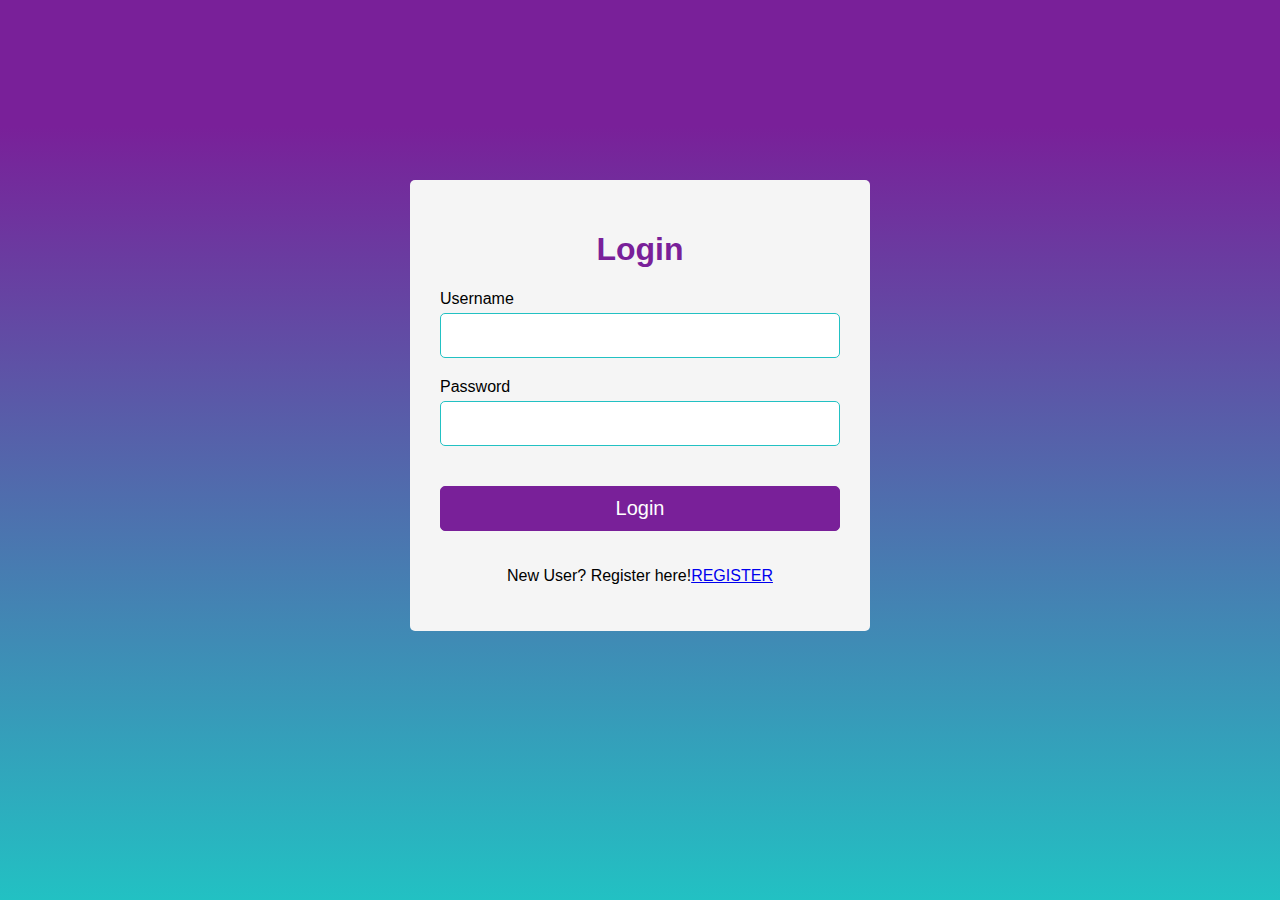
<file: index.html>
<!DOCTYPE html>
<html lang="en">
<head>
    <meta charset="UTF-8">
    <meta http-equiv="X-UA-Compatible" content="IE=edge">
    <meta name="viewport" content="width=device-width, initial-scale=1.0">
    <link rel="stylesheet" href="login.css">
    <script src="Loginscript.js" defer></script>
    <title>Register</title>
</head>
<body>
    <div class="container">
        <form action="todo.html" id="form">
            <h1>Login</h1>
            <div class="input-group">
                <label for="username">Username</label>
                <input type="text" id="username" name="username">
                <div class="error"></div>
            </div>
            <div class="input-group">
                <label for="password">Password</label>
                <input type="password" id="password" name="password">
                <div class="error"></div>
            </div>
            <button type="submit" onclick="todologin()">Login</button>
            <center><p>New User? Register here!<a href="Register.html">REGISTER</a></p></center>
        </form>
    </div>
</body>
</html>
</file>
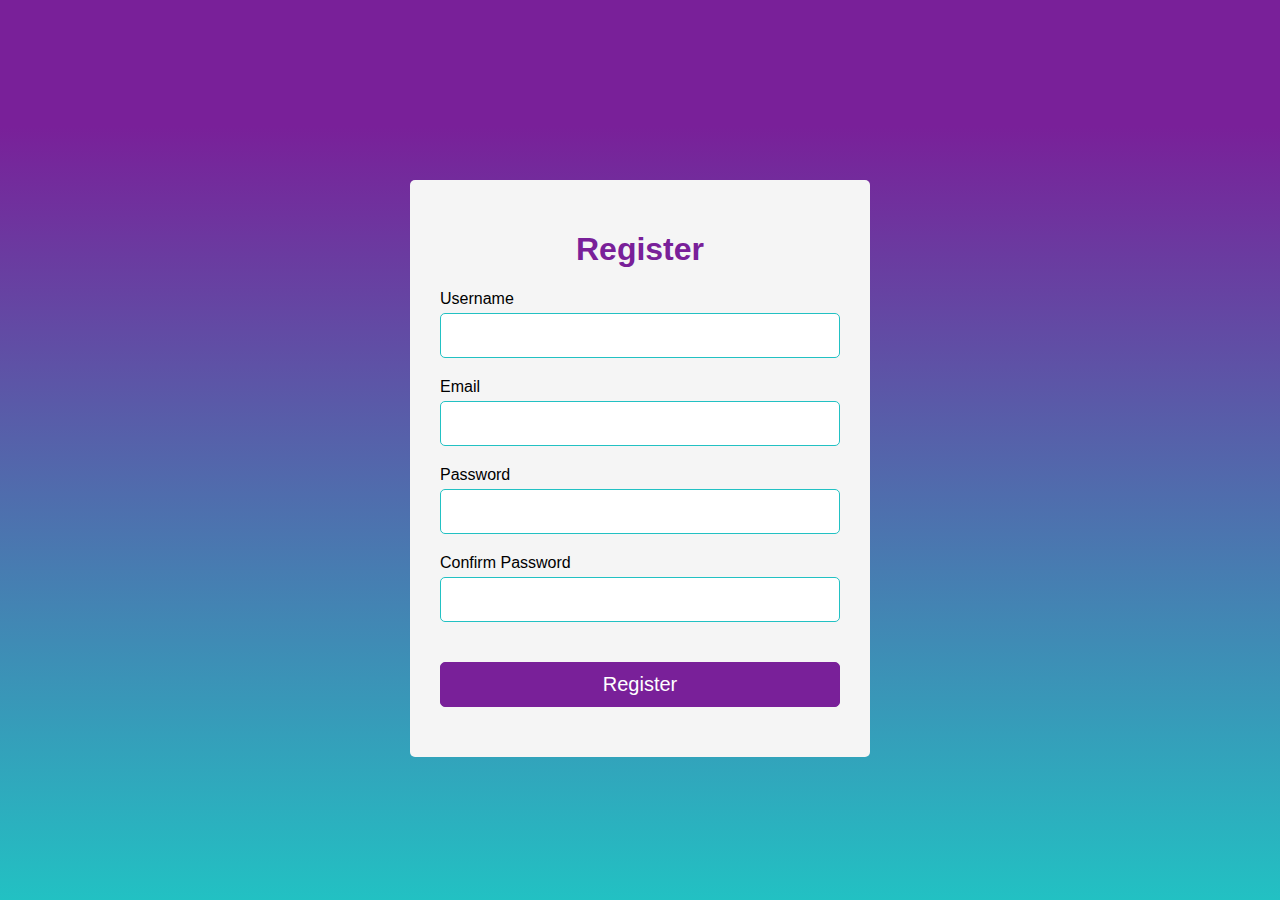
<file: Register.html>
<!DOCTYPE html>
<html lang="en">
<head>
    <meta charset="UTF-8">
    <meta http-equiv="X-UA-Compatible" content="IE=edge">
    <meta name="viewport" content="width=device-width, initial-scale=1.0">
    <link rel="stylesheet" href="style.css">
    <script src="script.js" defer></script>
    <title>Register</title>
</head>
<body>
    <div class="container">
        <form action="" id="form">
            <h1>Register</h1>
            <div class="input-group">
                <label for="username">Username</label>
                <input type="text" id="username" name="username">
                <div class="error"></div>
            </div>
            <div class="input-group">
                <label for="email">Email</label>
                <input type="text" id="email" name="email" >
                <div class="error"></div>
            </div>
            <div class="input-group">
                <label for="password">Password</label>
                <input type="password" id="password" name="password">
                <div class="error"></div>
            </div>
            <div class="input-group">
                <label for="cpassword">Confirm Password</label>
                <input type="password" id="cpassword" name="cpassword">
                <div class="error"></div>
            </div>
            <button type="submit">Register</button>
        </form>
    </div>
</body>
</html>
</file>
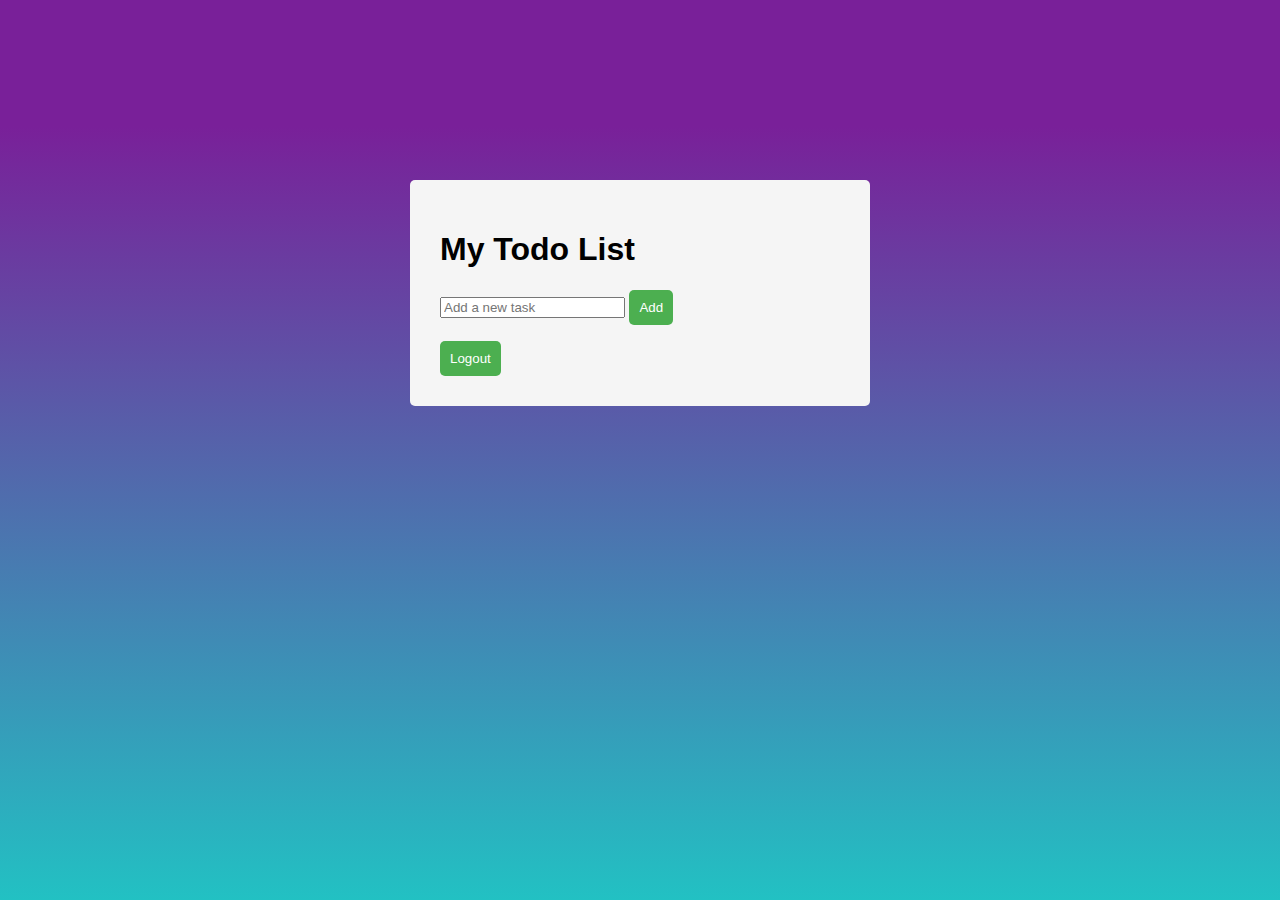
<file: todo.html>
<!DOCTYPE html>
<html lang="en">

<head>
    <meta charset="UTF-8">
    <meta http-equiv="X-UA-Compatible" content="IE=edge">
    <meta name="viewport" content="width=device-width, initial-scale=1.0">

    <script src="todoscript.js" defer></script>
    <title>Todo List</title>
    <style>
        body {
            background: rgb(34, 193, 195);
            background: linear-gradient(0deg, rgba(34, 193, 195, 1) 0%, rgba(121, 32, 153, 1) 86%);
            background-attachment: fixed;
            margin: 0;
            font-family: 'Poppins', sans-serif;
        }

        .container {
            width: 400px;
            margin: 20vh auto 0 auto;
            background-color: whitesmoke;
            border-radius: 5px;
            padding: 30px;
        }

        button {
    padding: 10px;
    background-color: #4caf50;
    color: #fff;
    border: none;
    border-radius: 5px;
    cursor: pointer;
}
    </style>
</head>

<body>

    <div class="container">
        <form id="todo-form">
            <h1>My Todo List</h1>
            <input type="text" id="taskInput" placeholder="Add a new task">
            <button type="button" onclick="addTask()">Add</button>
            
        </form>
        <ul id="taskList"></ul>
        <button id="todo" type="submit" onclick="logintodo()">Logout</button>
    </div>
    
</body>

</html>
</file>
<file: login.css>
body{
    background: rgb(34,193,195);
    background: linear-gradient(0deg, rgba(34,193,195,1) 0%, rgba(121,32,153,1) 86%);
    background-attachment: fixed;
    margin:0;
    font-family: 'Poppins', sans-serif; 
  }
  
  #form{
    width:400px;
    margin:20vh auto 0 auto;
    background-color: whitesmoke;
    border-radius: 5px;
    padding:30px;
  }
  
  h1{
    text-align: center;
    color:#792099;
  }
  
  #form button{
    background-color: #792099;
    color:white;
    border: 1px solid #792099;
    border-radius: 5px;
    padding:10px;
    margin:20px 0px;
    cursor:pointer;
    font-size:20px;
    width:100%;
  }
  
  .input-group{
    display:flex;
    flex-direction: column;
    margin-bottom: 15px;
  }
  
  .input-group input{
    border-radius: 5px;
    font-size:20px;
    margin-top:5px;
    padding:10px;
    border:1px solid rgb(34,193,195) ;
  }
  
  .input-group input:focus{
    outline:0;
  }
  
  .input-group .error{
    color:rgb(242, 18, 18);
    font-size:16px;
    margin-top: 5px;
  }
  
  .input-group.success input{
    border-color: #0cc477;
  }
  
  .input-group.error input{
    border-color:rgb(206, 67, 67);
  }
</file>
<file: style.css>
body{
  background: rgb(34,193,195);
  background: linear-gradient(0deg, rgba(34,193,195,1) 0%, rgba(121,32,153,1) 86%);
  background-attachment: fixed;
  margin:0;
  font-family: 'Poppins', sans-serif; 
}

#form{
  width:400px;
  margin:20vh auto 0 auto;
  background-color: whitesmoke;
  border-radius: 5px;
  padding:30px;
}

h1{
  text-align: center;
  color:#792099;
}

#form button{
  background-color: #792099;
  color:white;
  border: 1px solid #792099;
  border-radius: 5px;
  padding:10px;
  margin:20px 0px;
  cursor:pointer;
  font-size:20px;
  width:100%;
}

.input-group{
  display:flex;
  flex-direction: column;
  margin-bottom: 15px;
}

.input-group input{
  border-radius: 5px;
  font-size:20px;
  margin-top:5px;
  padding:10px;
  border:1px solid rgb(34,193,195) ;
}

.input-group input:focus{
  outline:0;
}

.input-group .error{
  color:rgb(242, 18, 18);
  font-size:16px;
  margin-top: 5px;
}

.input-group.success input{
  border-color: #0cc477;
}

.input-group.error input{
  border-color:rgb(206, 67, 67);
}
</file>
